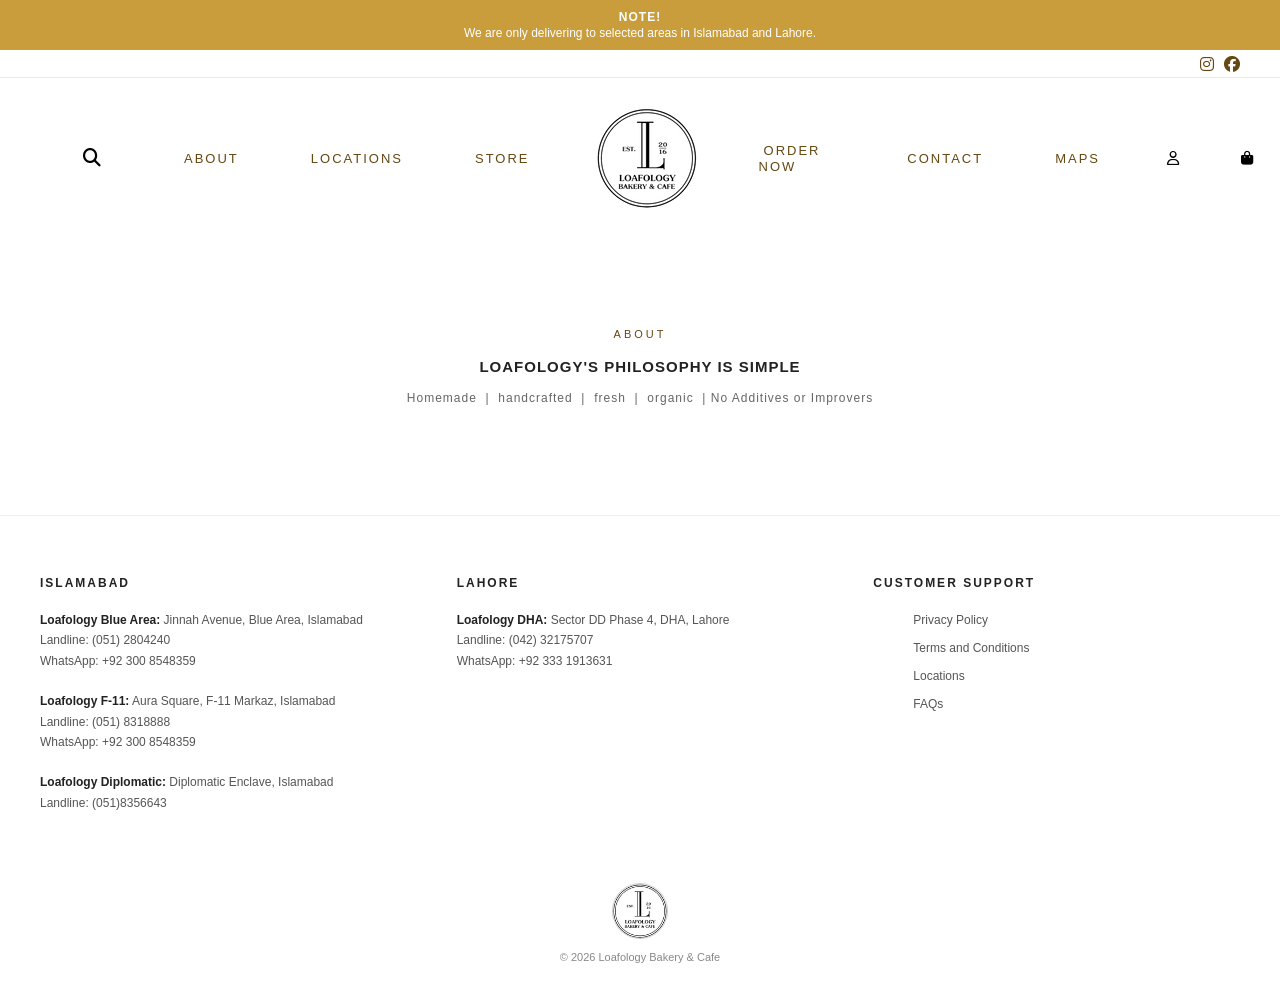
<file: website-clone/about.html>
<!DOCTYPE html>
<html lang="en">
<head>
    <meta charset="UTF-8">
    <meta name="viewport" content="width=device-width, initial-scale=1.0">
    <title>About — website-clone</title>
    <link rel="stylesheet" href="style.css">
    <link rel="stylesheet" href="https://cdnjs.cloudflare.com/ajax/libs/font-awesome/6.7.2/css/all.min.css">
</head>
<body>
    <header>
        <div class="anouncement-bar">
            <div class="anouncement-text">NOTE!</div>
            <div class="anouncement-link">
                We are only delivering to selected areas in Islamabad and Lahore.
            </div>
        </div>

        <div class="page">
            <div class="content">
                <i class="fa-brands fa-facebook"></i>
                <i class="fa-brands fa-instagram"></i>
            </div>
        </div>

        <div class="site-header">
            <ul>
                <li><div class="search-logo">
                    <i class="fa-solid fa-magnifying-glass"></i>
                </div></li>
                <li><a href="about.html"> about</a></li>
                <li><a href="locations.html"> locations</a></li>
                <li><a href="#"> store</a></li>
                <li><a href="index.html"><div class="logo"></div></a></li>
                <li><a href="order-now.html"> order now</a></li>
                <li><a href="contact.html"> contact</a></li>
                <li><a href="#"> maps</a></li>
                <li><i class="fa-regular fa-user"></i></li>
                <li><i class="fa-solid fa-bag-shopping"></i></li>
            </ul>
        </div>
    </header>

    <section class="about-page">
        <p class="about-eyebrow">About</p>
        <h1 class="about-headline"> Loafology's philosophy is simple</h1>
        <p class="about-subline">Homemade &nbsp;|&nbsp; handcrafted &nbsp;|&nbsp; fresh &nbsp;|&nbsp; organic &nbsp;|&nbsp;No Additives or Improvers </p>
    </section>

    <footer class="site-footer-locations">
        <div class="footer-locations-container">
            <div class="footer-location-col">
                <h4>Islamabad</h4>
                <div class="location-block">
                    <p><strong>Loafology Blue Area:</strong> Jinnah Avenue, Blue Area, Islamabad</p>
                    <p>Landline: (051) 2804240</p>
                    <p>WhatsApp: +92 300 8548359</p>
                </div>

                <div class="location-block">
                    <p><strong>Loafology F-11:</strong> Aura Square, F-11 Markaz, Islamabad</p>
                    <p>Landline: (051) 8318888</p>
                    <p>WhatsApp: +92 300 8548359</p>
                </div>

                <div class="location-block">
                    <p><strong>Loafology Diplomatic:</strong> Diplomatic Enclave, Islamabad</p>
                    <p>Landline: (051)8356643</p>
                </div>
            </div>

            <div class="footer-location-col">
                <h4>Lahore</h4>
                <div class="location-block">
                    <p><strong>Loafology DHA:</strong> Sector DD Phase 4, DHA, Lahore</p>
                    <p>Landline: (042) 32175707</p>
                    <p>WhatsApp: +92 333 1913631</p>
                </div>
            </div>

            <div class="footer-location-col">
                <h4>Customer Support</h4>
                <ul>
                    <li><a href="#">Privacy Policy</a></li>
                    <li><a href="#">Terms and Conditions</a></li>
                    <li><a href="locations.html">Locations</a></li>
                    <li><a href="#">FAQs</a></li>
                </ul>
            </div>

        </div>

        <div class="footer-logo-bottom">
            <div class="footer-logo-badge"></div>
            <p>&copy; 2026 Loafology Bakery & Cafe</p>
        </div>
    </footer>
</body>
</html>
</file>
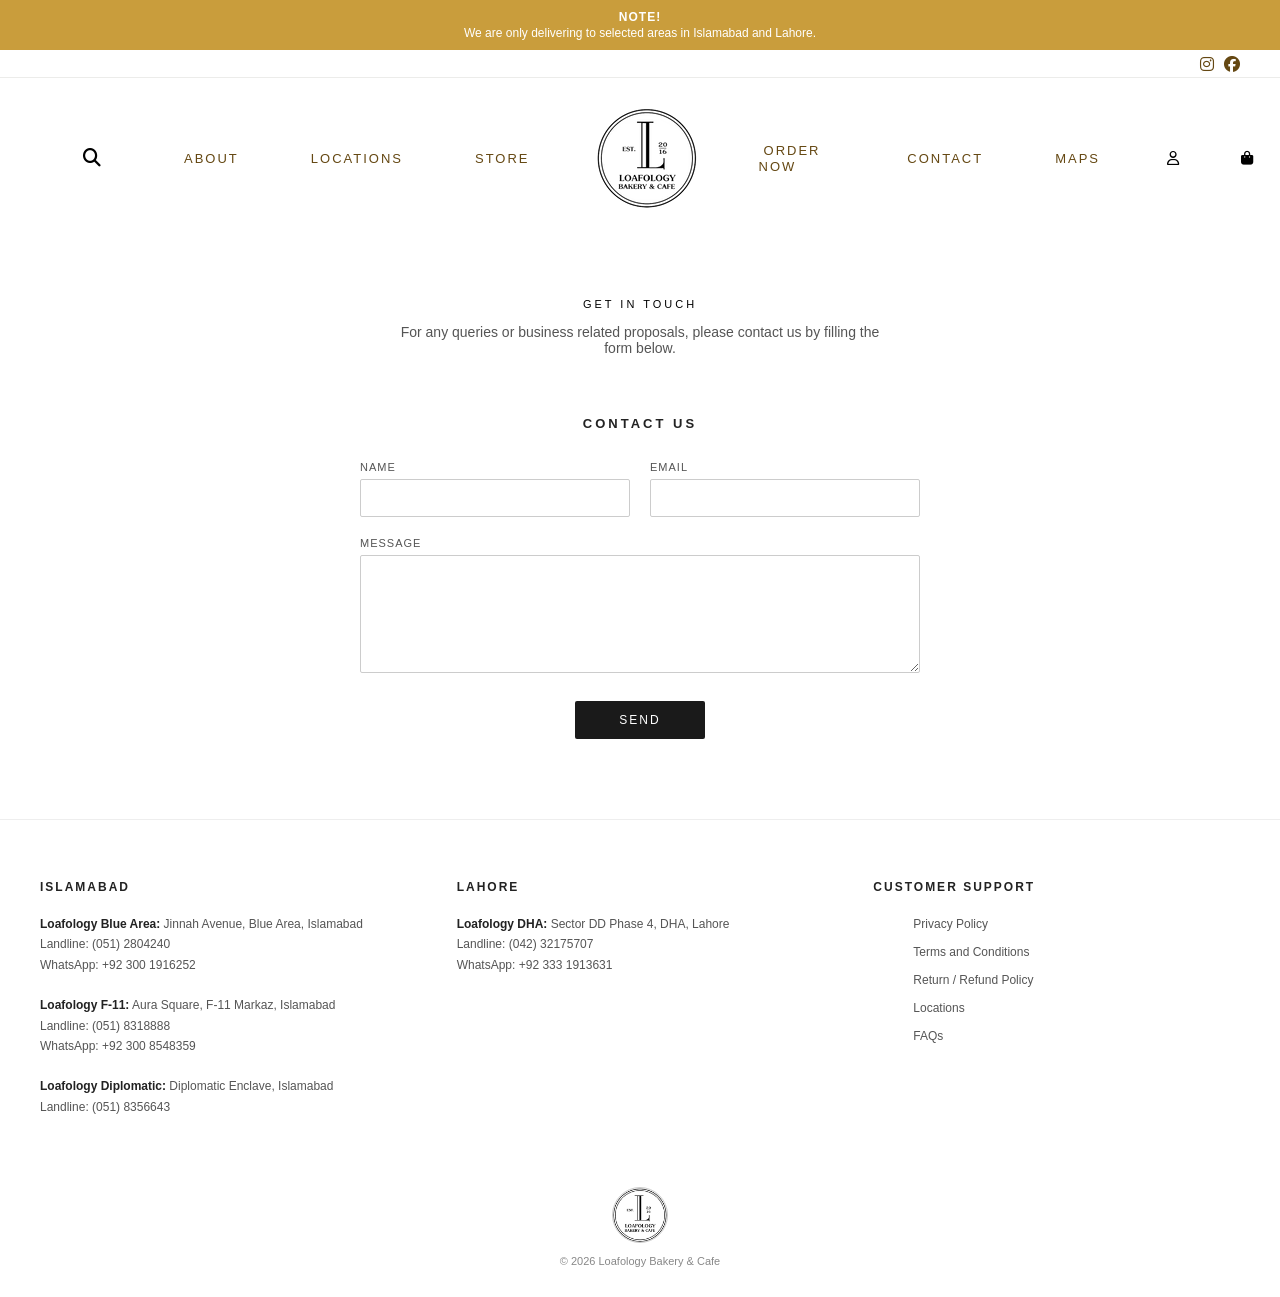
<file: website-clone/contact.html>
<!DOCTYPE html>
<html lang="en">
<head>
    <meta charset="UTF-8">
    <meta name="viewport" content="width=device-width, initial-scale=1.0">
    <title>Contact — website-clone</title>
    <link rel="stylesheet" href="style.css">
    <link rel="stylesheet" href="https://cdnjs.cloudflare.com/ajax/libs/font-awesome/6.7.2/css/all.min.css">
</head>
<body>
    <header>
        <div class="anouncement-bar">
            <div class="anouncement-text">NOTE!</div>
            <div class="anouncement-link">
                We are only delivering to selected areas in Islamabad and Lahore.
            </div>
        </div>

        <div class="page">
            <div class="content">
                <i class="fa-brands fa-facebook"></i>
                <i class="fa-brands fa-instagram"></i>
            </div>
        </div>

        <div class="site-header">
            <ul>
                <li><div class="search-logo">
                    <i class="fa-solid fa-magnifying-glass"></i>
                </div></li>
                <li><a href="about.html"> about</a></li>
                <li><a href="locations.html"> locations</a></li>
                <li><a href="#"> store</a></li>
                <li><a href="index.html"><div class="logo"></div></a></li>
                <li><a href="order-now.html"> order now</a></li>
                <li><a href="contact.html"> contact</a></li>
                <li><a href="#"> maps</a></li>
                <li><i class="fa-regular fa-user"></i></li>
                <li><i class="fa-solid fa-bag-shopping"></i></li>
            </ul>
        </div>
    </header>

    <section class="contact-hero">
        <p class="eyebrow">Get In Touch</p>
        <p class="contact-intro">
            For any queries or business related proposals, please contact us by filling the form below.
        </p>
    </section>

    <section class="contact-form-section">
        <h2 class="form-heading">Contact Us</h2>
        <form class="contact-form-grid">
            <div class="form-row">
                <div class="form-field">
                    <label for="c-name">Name</label>
                    <input type="text" id="c-name" name="name" required>
                </div>
                <div class="form-field">
                    <label for="c-email">Email</label>
                    <input type="email" id="c-email" name="email" required>
                </div>
            </div>

            <div class="form-field full">
                <label for="c-message">Message</label>
                <textarea id="c-message" name="message" rows="6" required></textarea>
            </div>

            <button type="submit" class="send-btn">Send</button>
        </form>
    </section>

    <footer class="site-footer-locations">
        <div class="footer-locations-container">

            <div class="footer-location-col">
                <h4>Islamabad</h4>

                <div class="location-block">
                    <p><strong>Loafology Blue Area:</strong> Jinnah Avenue, Blue Area, Islamabad</p>
                    <p>Landline: (051) 2804240</p>
                    <p>WhatsApp: +92 300 1916252</p>
                </div>

                <div class="location-block">
                    <p><strong>Loafology F-11:</strong> Aura Square, F-11 Markaz, Islamabad</p>
                    <p>Landline: (051) 8318888</p>
                    <p>WhatsApp: +92 300 8548359</p>
                </div>

                <div class="location-block">
                    <p><strong>Loafology Diplomatic:</strong> Diplomatic Enclave, Islamabad</p>
                    <p>Landline: (051) 8356643</p>
                </div>
            </div>

            <div class="footer-location-col">
                <h4>Lahore</h4>

                <div class="location-block">
                    <p><strong>Loafology DHA:</strong> Sector DD Phase 4, DHA, Lahore</p>
                    <p>Landline: (042) 32175707</p>
                    <p>WhatsApp: +92 333 1913631</p>
                </div>
            </div>

            <div class="footer-location-col">
                <h4>Customer Support</h4>
                <ul>
                    <li><a href="#">Privacy Policy</a></li>
                    <li><a href="#">Terms and Conditions</a></li>
                    <li><a href="#">Return / Refund Policy</a></li>
                    <li><a href="locations.html">Locations</a></li>
                    <li><a href="#">FAQs</a></li>
                </ul>
            </div>

        </div>

        <div class="footer-logo-bottom">
            <div class="footer-logo-badge"></div>
            <p>&copy; 2026 Loafology Bakery & Cafe</p>
        </div>
    </footer>
</body>
</html>
</file>
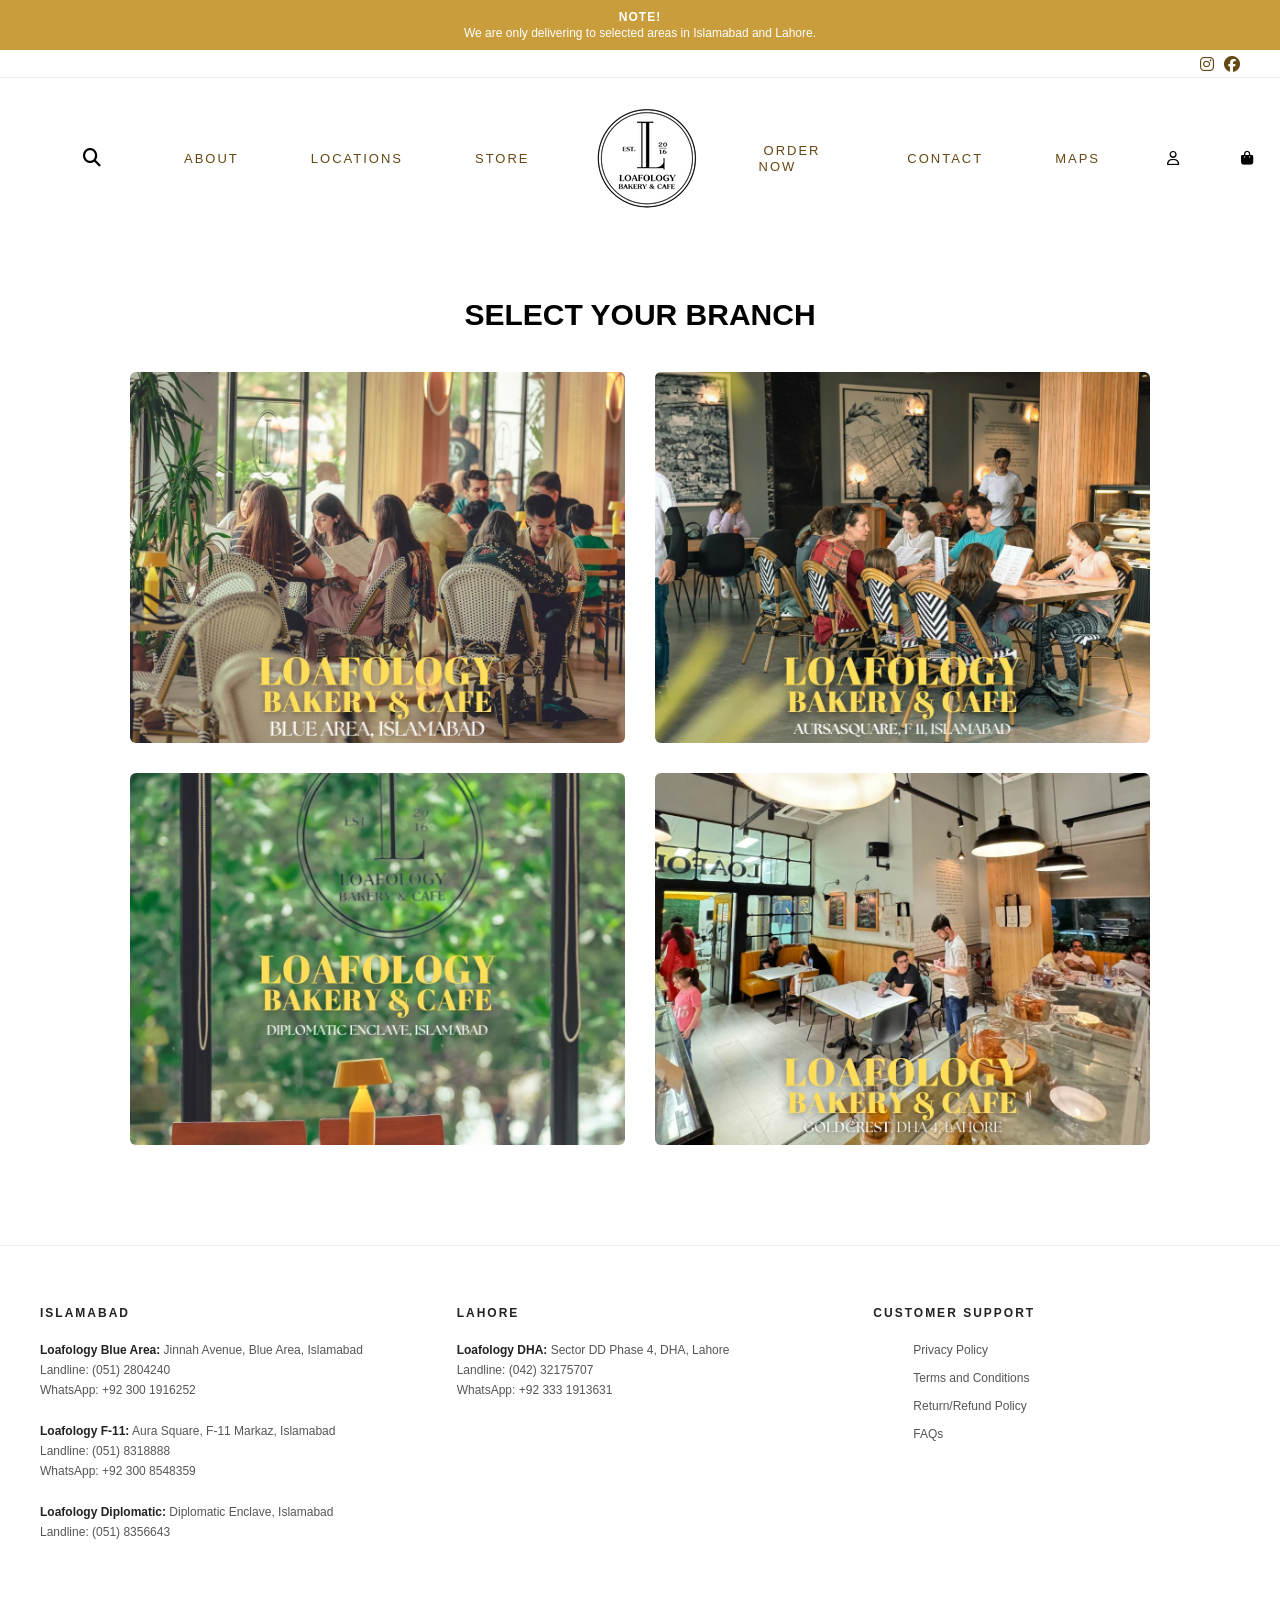
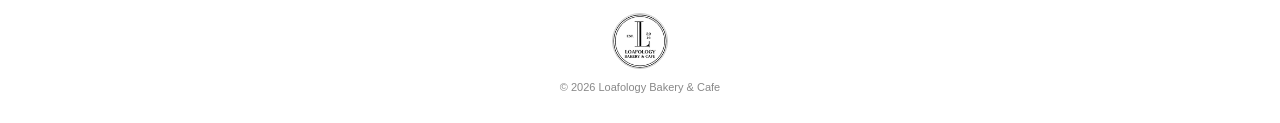
<file: website-clone/locations.html>
<!DOCTYPE html>
<html lang="en">
<head>
    <meta charset="UTF-8">
    <meta name="viewport" content="width=device-width, initial-scale=1.0">
    <title>Locations — website-clone</title>
    <link rel="stylesheet" href="style.css">
    <link rel="stylesheet" href="https://cdnjs.cloudflare.com/ajax/libs/font-awesome/6.7.2/css/all.min.css">
</head>
<body>
    <header>
        <div class="anouncement-bar">
            <div class="anouncement-text">NOTE!</div>
            <div class="anouncement-link">
                We are only delivering to selected areas in Islamabad and Lahore.
            </div>
        </div>

        <div class="page">
            <div class="content">
                <i class="fa-brands fa-facebook"></i>
                <i class="fa-brands fa-instagram"></i>
            </div>
        </div>

        <div class="site-header">
            <ul>
                <li><div class="search-logo">
                    <i class="fa-solid fa-magnifying-glass"></i>
                </div></li>
                <li><a href="about.html"> about</a></li>
                <li><a href="locations.html"> locations</a></li>
                <li><a href="#"> store</a></li>
                <li><a href="index.html"><div class="logo"></div></a></li>
                <li><a href="order-now.html"> order now</a></li>
                <li><a href="contact.html"> contact</a></li>
                <li><a href="#"> maps</a></li>
                <li><i class="fa-regular fa-user"></i></li>
                <li><i class="fa-solid fa-bag-shopping"></i></li>
            </ul>
        </div>
    </header>

    <section class="branches-page">
        <h1 class="section-title">SELECT YOUR BRANCH</h1>
        <div class="branches-grid">
            <a href="#" class="branch-card">
                <img src="blue-area.webp" alt="Loafology Blue Area branch interior">
            </a>
            <a href="#" class="branch-card">
                <img src="aura-square.webp" alt="Loafology F-11 Aurasquare branch interior">  
            </a>
            <a href="#" class="branch-card">
                <img src="enclave.webp" alt="Loafology Diplomatic Enclave branch interior">
            </a>
            <a href="#" class="branch-card">
                <img src="gold-crest.webp" alt="Loafology DHA Lahore branch interior">
            </a>
        </div>
    </section>

    <footer class="site-footer-locations">
        <div class="footer-locations-container">

            <div class="footer-location-col">
                <h4>Islamabad</h4>

                <div class="location-block">
                    <p><strong>Loafology Blue Area:</strong> Jinnah Avenue, Blue Area, Islamabad</p>
                    <p>Landline: (051) 2804240</p>
                    <p>WhatsApp: +92 300 1916252</p>
                </div>

                <div class="location-block">
                    <p><strong>Loafology F-11:</strong> Aura Square, F-11 Markaz, Islamabad</p>
                    <p>Landline: (051) 8318888</p>
                    <p>WhatsApp: +92 300 8548359</p>
                </div>

                <div class="location-block">
                    <p><strong>Loafology Diplomatic:</strong> Diplomatic Enclave, Islamabad</p>
                    <p>Landline: (051) 8356643</p>
                </div>
            </div>

            <div class="footer-location-col">
                <h4>Lahore</h4>

                <div class="location-block">
                    <p><strong>Loafology DHA:</strong> Sector DD Phase 4, DHA, Lahore</p>
                    <p>Landline: (042) 32175707</p>
                    <p>WhatsApp: +92 333 1913631</p>
                </div>
            </div>

            <div class="footer-location-col">
                <h4>Customer Support</h4>
                <ul>
                    <li><a href="#">Privacy Policy</a></li>
                    <li><a href="#">Terms and Conditions</a></li>
                    <li><a href="#">Return/Refund  Policy  </a></li>
                  <!--  <li><a href="locations.html">Locations</a></li> -->
                    <li><a href="#">FAQs</a></li>
                </ul>
            </div>

        </div>

        <div class="footer-logo-bottom">
            <div class="footer-logo-badge"></div>
            <p>&copy; 2026 Loafology Bakery & Cafe</p>
        </div>
    </footer>
</body>
</html>
</file>
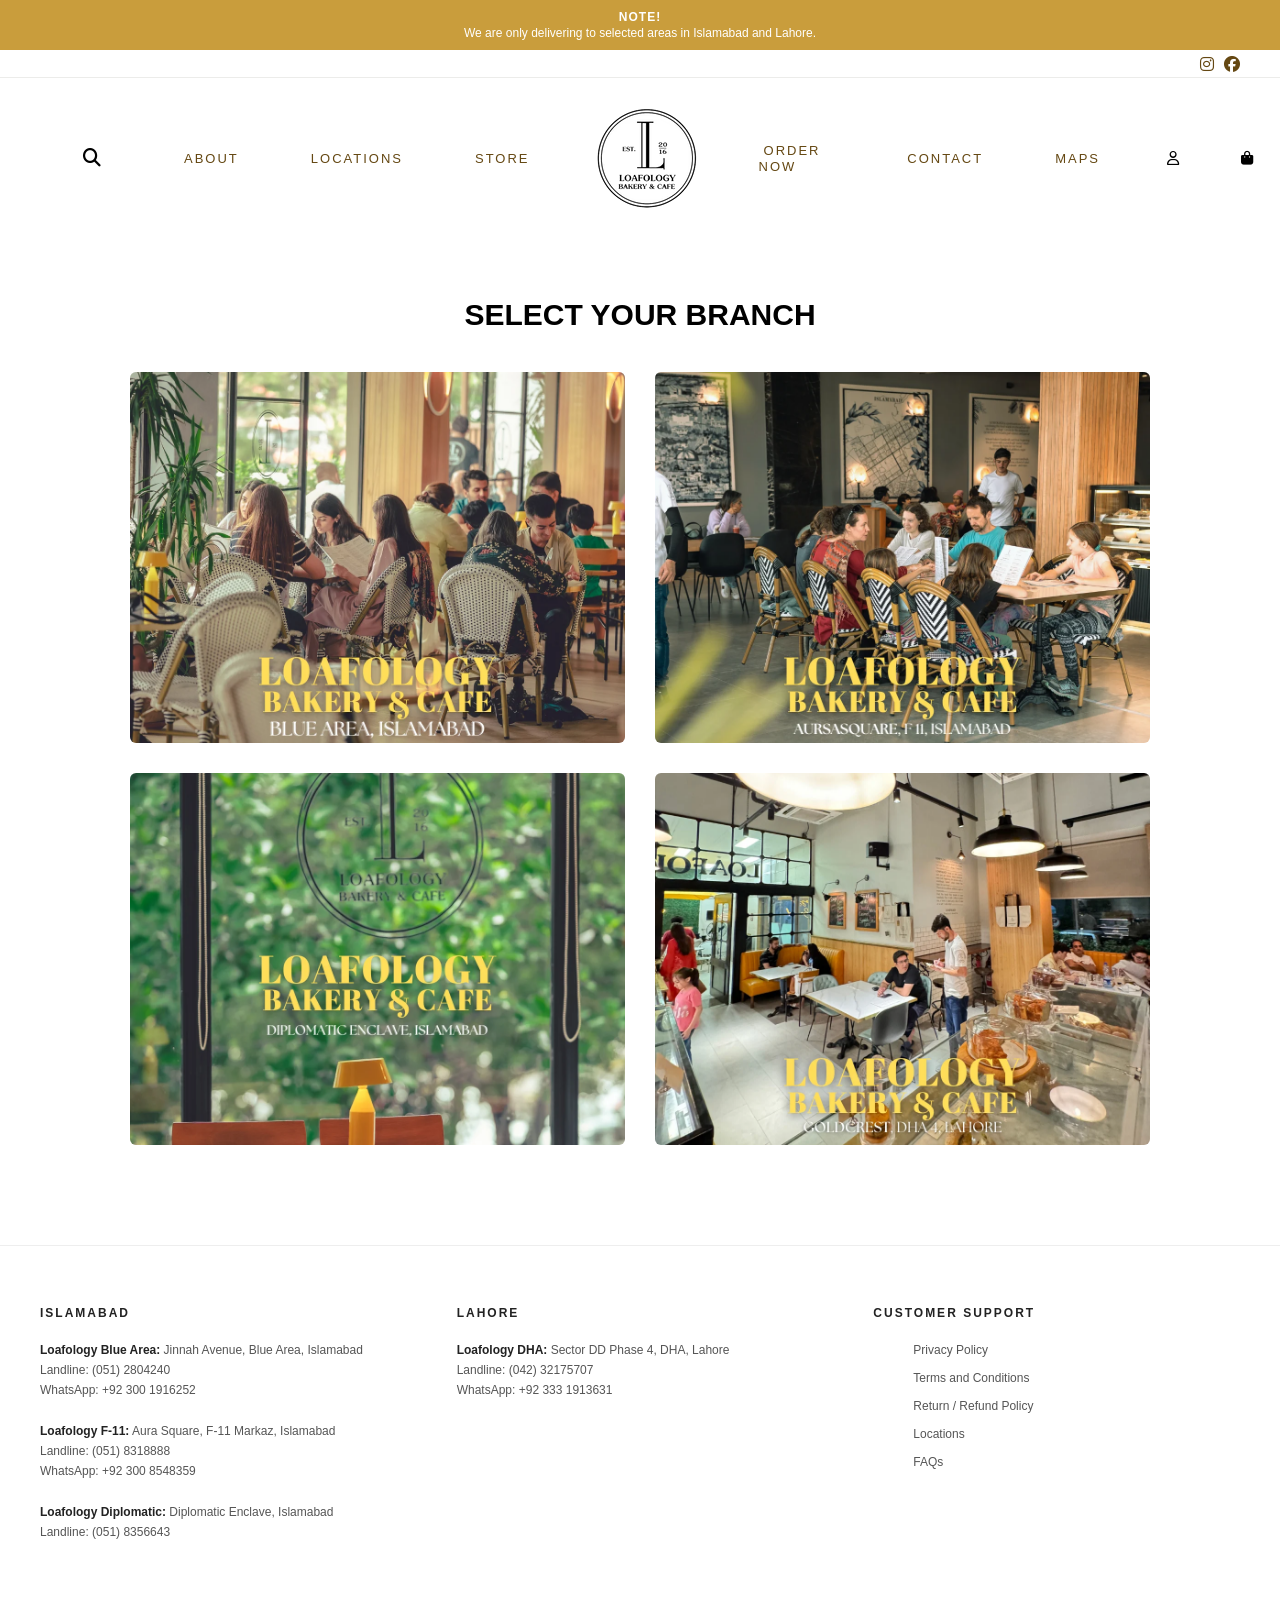
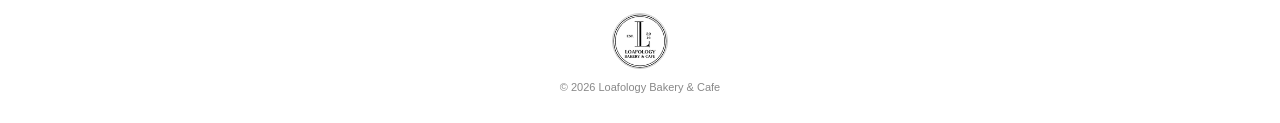
<file: website-clone/order-now.html>
<!DOCTYPE html>
<html lang="en">
<head>
    <meta charset="UTF-8">
    <meta name="viewport" content="width=device-width, initial-scale=1.0">
    <title>Order Now — website-clone</title>
    <link rel="stylesheet" href="style.css">
    <link rel="stylesheet" href="https://cdnjs.cloudflare.com/ajax/libs/font-awesome/6.7.2/css/all.min.css">
</head>
<body>
    <header>
        <div class="anouncement-bar">
            <div class="anouncement-text">NOTE!</div>
            <div class="anouncement-link">
                We are only delivering to selected areas in Islamabad and Lahore.
            </div>
        </div>

        <div class="page">
            <div class="content">
                <i class="fa-brands fa-facebook"></i>
                <i class="fa-brands fa-instagram"></i>
            </div>
        </div>

        <div class="site-header">
            <ul>
                <li><div class="search-logo">
                    <i class="fa-solid fa-magnifying-glass"></i>
                </div></li>
                <li><a href="about.html"> about</a></li>
                <li><a href="locations.html"> locations</a></li>
                <li><a href="#"> store</a></li>
                <li><a href="index.html"><div class="logo"></div></a></li>
                <li><a href="order-now.html"> order now</a></li>
                <li><a href="contact.html"> contact</a></li>
                <li><a href="#"> maps</a></li>
                <li><i class="fa-regular fa-user"></i></li>
                <li><i class="fa-solid fa-bag-shopping"></i></li>
            </ul>
        </div>
    </header>

    <section class="branches-page">
        <h1 class="section-title">SELECT YOUR BRANCH</h1>
        <div class="branches-grid">
            <a href="#" class="branch-card">
                <img src="blue-area.webp" alt="Loafology Blue Area branch interior">
            </a>
            <a href="#" class="branch-card">
                <img src="aura-square.webp" alt="Loafology F-11 Aurasquare branch interior">
            </a>
            <a href="#" class="branch-card">
                <img src="enclave.webp" alt="Loafology Diplomatic Enclave branch interior">
            </a>
            <a href="#" class="branch-card">
                <img src="gold-crest.webp" alt="Loafology DHA Lahore branch interior">
            </a>
        </div>
    </section>

    <footer class="site-footer-locations">
        <div class="footer-locations-container">

            <div class="footer-location-col">
                <h4>Islamabad</h4>
                <div class="location-block">
                    <p><strong>Loafology Blue Area:</strong> Jinnah Avenue, Blue Area, Islamabad</p>
                    <p>Landline: (051) 2804240</p>
                    <p>WhatsApp: +92 300 1916252</p>
                </div>
                <div class="location-block">
                    <p><strong>Loafology F-11:</strong> Aura Square, F-11 Markaz, Islamabad</p>
                    <p>Landline: (051) 8318888</p>
                    <p>WhatsApp: +92 300 8548359</p>
                </div>

                <div class="location-block">
                    <p><strong>Loafology Diplomatic:</strong> Diplomatic Enclave, Islamabad</p>
                    <p>Landline: (051) 8356643</p>
                </div>
            </div>

            <div class="footer-location-col">
                <h4>Lahore</h4>

                <div class="location-block">
                    <p><strong>Loafology DHA:</strong> Sector DD Phase 4, DHA, Lahore</p>
                    <p>Landline: (042) 32175707</p>
                    <p>WhatsApp: +92 333 1913631</p>
                </div>
            </div>

            <div class="footer-location-col">
                <h4>Customer Support</h4>
                <ul>
                    <li><a href="#">Privacy Policy</a></li>
                    <li><a href="#">Terms and Conditions</a></li>
                    <li><a href="#">Return / Refund Policy</a></li>
                    <li><a href="locations.html">Locations</a></li>
                    <li><a href="#">FAQs</a></li>
                </ul>
            </div>

        </div>

        <div class="footer-logo-bottom">
            <div class="footer-logo-badge"></div>
            <p>&copy; 2026 Loafology Bakery & Cafe</p>
        </div>
    </footer>
</body>
</html>
</file>
<file: website-clone/style.css>
* {
    margin: 0;
    font-family: Arial, sans-serif;
    box-sizing: border-box;
}
body {
    width: 100%;
    overflow-x: hidden;
}
.anouncement-bar {
    background-color: #c99d3c;
    color: white;
    text-align: center;
    padding: 10px 0;
    width: 100%;

}
.anouncement-text {
   font-weight: bold;
    font-size: 12px;
    letter-spacing: 1px;
    margin-bottom: 2px;
}
.anouncement-link {
      font-size: 12px;
}
.page {
    height: 28px;
    color: #654813;
    max-width: 100%;
    margin: 0 auto;
    border-bottom: .1px solid  rgb(236, 236, 234);
}
.content {
    height: 28px;
    padding: 0px 40px;
    flex-direction: row-reverse;
    display: flex;
    align-items: center;
    gap: 10px;
}
.site-header {
    display: flex;
    justify-content: center;
    align-items: center;
    height: 160px;
    width: 100%;
    gap: 48px;
    position: relative;
}
.site-header ul {
    display: flex;
    justify-content: center;
    align-items: center;
    align-content: center;
    gap: 8px;
}
.site-header ul li {
    list-style: none;
    margin-left: 27px;
    margin-top: 27px;
    margin-bottom: 27px;
    margin-right: 27px;
    font-size: 14px;
}
.site-header ul li a {
    text-transform: uppercase;
    font-size: 13px;
    letter-spacing: 2px;
    font-weight: 500;
    text-decoration: none;
    margin-left: 5px;
    margin-right: 5px;
    color: #654813;
}
.logo {
    background-image: url(logo.png.avif);
     background-size: contain;
    background-repeat: no-repeat;
    background-position: center;
    border-radius: 50%;
    height: 100px;
    width: 100px;
    display: flex;
    flex-direction: column;
    gap: 5px;
    align-items: center;
    justify-content: center;
    text-align: center;
    align-items: center;
    flex-shrink: 0;
}
.search-logo {
    height: 50px;
    width: 50px;
    display: flex;
    align-items: center;
    justify-content: center;
    font-size: 18px;
}

/*  Slider  */

.container {
    width: 100%;
}

.slider-wrapper {
    position: relative;
    max-width: 100%;
    aspect-ratio: 16 / 9;
    overflow: hidden;
    box-shadow: 0 1.5rem 3rem -0.75rem hsla(0, 0%, 0%, 0.25);
}

.slide-radio {
    display: none;
}

.slides {
    display: flex;
    width: 100%;
    height: 100%;
    transition: transform 0.6s ease-in-out;
}

.slide {
    flex: 1 0 100%;
    position: relative;
}

.slide img {
    width: 100%;
    height: 100%;
    object-fit: cover;
    display: block;
}

.slide-caption {
    position: absolute;
    inset: 0;
    display: flex;
    flex-direction: column;
    align-items: center;
    justify-content: center;
    text-align: center;
    padding: 0 40px;
    color: #ffffff;
    text-shadow: 0 2px 8px rgba(0, 0, 0, 0.6);
}

.slide-caption h2 {
    font-family: sans-serif;
    text-transform: uppercase;
    font-size: 48px;
    letter-spacing: 1px;
    margin-bottom: 10px;
}

.slide-caption p {
    font-size: 16px;
    letter-spacing: 1px;
}

#slide-2:checked ~ .slides {
    transform: translateX(-100%);
}

/*  Dot navigation  */

.slider-nav {
    position: absolute;
    bottom: 20px;
    left: 50%;
    transform: translateX(-50%);
    display: flex;
    gap: 10px;
    z-index: 2;
}

.slider-nav .dot {
    display: block;
    width: 10px;
    height: 10px;
    border-radius: 50%;
    background-color: rgba(255, 255, 255, 0.5);
    border: 1px solid rgba(255, 255, 255, 0.8);
    cursor: pointer;
    transition: background-color 0.3s ease;
}

#slide-1:checked ~ .slider-nav label[for="slide-1"] {
    background-color: #ffffff;
}
#slide-2:checked ~ .slider-nav label[for="slide-2"] {
    background-color: #ffffff;
}

/*  Arrow navigation  */

.slider-arrow {
    position: absolute;
    top: 50%;
    transform: translateY(-50%);
    background: rgba(0, 0, 0, 0.35);
    color: #fff;
    border: none;
    font-size: 20px;
    padding: 12px 16px;
    cursor: pointer;
    border-radius: 50%;
    z-index: 2;
    transition: background-color 0.2s ease;
    display: none;
    align-items: center;
    justify-content: center;
}

.slider-arrow:hover {
    background: rgba(0, 0, 0, 0.6);
}

.slider-prev {
    left: 20px;
}

.slider-next {
    right: 20px;
}

#slide-1:checked ~ .show-on-slide-1 {
    display: flex;
}
#slide-2:checked ~ .show-on-slide-2 {
    display: flex;
}

.text h2 {
    justify-content: center;
    align-items: center;
    text-align: center;
    margin: 0px 0px 15px;
    padding-top: 40px;
    padding-left: 80px;
    padding-right: 80px;
}
.text p{
    justify-content: center;
    align-items: center;
    text-align: center;
    margin: 0px 0px 15px;
    padding-left: 80px;
    padding-right: 80px;
    padding-top: 10px;
    padding-bottom: 40px;
}
.shop-image {
    background-image: url(shop-image.webp);
    display: flex;
    height: 100vh;
    width: 100%;
    justify-content: center;
    align-items: center;
    background-size: cover;
    background-repeat: no-repeat;
    background-position: center;
}

/*  About section  */

.info {
    display: flex;
    flex-direction: row-reverse;
     align-items: center;
    gap: 50px;
    max-width: 1200px;
    margin: 80px auto;
    padding: 0 40px;
}

.info-image {
    flex: 1;
    height: 450px;
}

.info-image img {
    width: 100%;
    height: 100%;
    object-fit: cover;
    border-radius: 8px;
    display: block;
}

.info-text {
    flex: 1;
}

.info-text h2 {
    font-family: sans-serif;
    font-size: 32px;
    color: black;
    margin-bottom: 20px;
}

.info-text p {
    font-size: 15px;
    font-family: sans-serif;
    line-height: 1.7;
    color: black;
    margin-bottom: 16px;
}

.info-btn {
    display: inline-block;
    margin-top: 10px;
    padding: 12px 28px;
    background-color: black;
    color: #fff;
    text-decoration: none;
    font-size: 13px;
    letter-spacing: 1px;
    text-transform: uppercase;
    border-radius: 4px;
}

/*  Menu section  */

.menu {
    max-width: 1200px;
    margin: 60px auto 100px;
    padding: 0 40px;
}

.section-title {
    text-align: center;
    font-size: 30px;
    color: black;
    margin-bottom: 40px;
}

.menu-slider {
    display: flex;
    gap: 24px;
    overflow-x: auto;
    scroll-snap-type: x mandatory;
    padding-bottom: 10px;

    scrollbar-width: none;
    -ms-overflow-style: none;
}

.menu-slider::-webkit-scrollbar {
    display: none;
}

.menu-item {
    flex: 0 0 240px;
    scroll-snap-align: start;
    text-align: center;
}

.menu-item img {
    width: 100%;
    height: 200px;
    object-fit: cover;
    border-radius: 8px;
    display: block;
}

.menu-item h3 {
    margin-top: 14px;
    font-size: 16px;
    letter-spacing: 1px;
    text-transform: uppercase;
    color: #654813;
}

/*  About page  */

.about-page {
    max-width: 700px;
    margin: 0 auto;
    padding: 90px 20px 110px;
    text-align: center;
}

.about-eyebrow {
    font-size: 11px;
    letter-spacing: 3px;
    text-transform: uppercase;
    color: #654813;
    margin-bottom: 18px;
}

.about-headline {
    font-size: 15px;
    font-weight: 700;
    letter-spacing: 1px;
    text-transform: uppercase;
    margin-bottom: 16px;
    color: #222;
}

.about-subline {
    font-size: 12px;
    letter-spacing: 1px;
    color: #666;
}

/*  Locations & Order Now  */

.branches-page {
    max-width: 1100px;
    margin: 60px auto 100px;
    padding: 0 40px;
    text-align: center;
}

.branches-grid {
    display: grid;
    grid-template-columns: repeat(2, 1fr);
    gap: 30px;
    margin-top: 40px;
}

.order-now-btn-wrap {
    text-align: center;
    margin-top: 40px;
}

.branch-card {
    position: relative;
    display: block;
    aspect-ratio: 4 / 3;
    overflow: hidden;
    border-radius: 6px;
    text-decoration: none;
}

.branch-card img {
    width: 100%;
    height: 100%;
    object-fit: cover;
    display: block;
    transition: transform 0.3s ease;
}

.branch-card:hover img {
    transform: scale(1.05);
}

.branch-overlay {
    position: absolute;
    inset: 0;
    display: flex;
    flex-direction: column;
    align-items: center;
    justify-content: center;
    text-align: center;
    background: linear-gradient(rgba(0, 0, 0, 0.25), rgba(0, 0, 0, 0.5));
    padding: 20px;
}

.branch-brand {
    font-size: 26px;
    font-weight: 700;
    letter-spacing: 2px;
    text-transform: uppercase;
    color: #f4c752;
}

.branch-tagline {
    font-size: 13px;
    letter-spacing: 3px;
    text-transform: uppercase;
    color: #f4c752;
    margin: 6px 0 14px;
}

.branch-location {
    font-size: 12px;
    letter-spacing: 2px;
    text-transform: uppercase;
    color: #ffffff;
}

/* Contact page */

.contact-hero {
    text-align: center;
    padding: 60px 20px 20px;
}

.eyebrow {
    font-size: 11px;
    letter-spacing: 3px;
    text-transform: uppercase;
    color: black;
    margin-bottom: 14px;
}

.contact-intro {
    font-size: 14px;
    color: #555;
    max-width: 480px;
    margin: 0 auto;
}

.contact-form-section {
    max-width: 600px;
    margin: 40px auto 80px;
    padding: 0 20px;
    text-align: center;
}

.form-heading {
    font-size: 13px;
    letter-spacing: 3px;
    text-transform: uppercase;
    margin-bottom: 30px;
    color: #222;
}

.form-row {
    display: flex;
    gap: 20px;
    margin-bottom: 20px;
}

.form-field {
    flex: 1;
    text-align: left;
}

.form-field.full {
    margin-bottom: 24px;
}

.form-field label {
    display: block;
    font-size: 11px;
    letter-spacing: 1px;
    text-transform: uppercase;
    margin-bottom: 6px;
    color: #555;
}

.form-field input,
.form-field textarea {
    width: 100%;
    padding: 10px 12px;
    border: 1px solid #ccc;
    border-radius: 2px;
    font-size: 14px;
    font-family: inherit;
}

.send-btn {
    background-color: #1a1a1a;
    color: #fff;
    padding: 12px 44px;
    border: none;
    border-radius: 2px;
    font-size: 12px;
    letter-spacing: 2px;
    text-transform: uppercase;
    cursor: pointer;
}

.send-btn:hover {
    background-color: #333;
}

/*  footer  */

.site-footer-locations {
    background-color: #ffffff;
    color: #333;
    padding: 60px 40px 30px;
    border-top: 1px solid #eee;
}

.footer-locations-container {
    max-width: 1200px;
    margin: 0 auto;
    display: flex;
    flex-wrap: wrap;
    gap: 50px;
}

.footer-location-col {
    flex: 1;
    min-width: 220px;
}

.footer-location-col h4 {
    font-size: 12px;
    letter-spacing: 2px;
    text-transform: uppercase;
    margin-bottom: 20px;
    color: #222;
}

.location-block {
    margin-bottom: 20px;
    font-size: 12px;
    line-height: 1.7;
    color: #555;
}

.location-block strong {
    color: #222;
}

.footer-location-col ul {
    list-style: none;
}

.footer-location-col ul li {
    margin-bottom: 10px;
}

.footer-location-col ul li a {
    font-size: 12px;
    color: #555;
    text-decoration: none;
    text-transform: none;
    letter-spacing: 0;
}

.footer-location-col ul li a:hover {
    color: #000;
}

.footer-logo-bottom {
    text-align: center;
    margin-top: 50px;
}

.footer-logo-badge {
    background-image: url(logo.png.avif);
    justify-content: center;
    align-items: center;
    background-position: center;
    background-repeat: no-repeat;
    background-size: contain;
    display: flex;
    width: 56px;
    height: 56px;
    border-radius: 50%;
    border: 1px solid #ccc;
    margin: 0 auto 12px;
}

.footer-logo-bottom p {
    font-size: 11px;
    color: #888;
}

/* to Make Responsive  */

@media (max-width: 900px) {
.site-header {
    height: auto;
    padding: 20px 0;
}

.site-header ul {
    flex-wrap: wrap;
    row-gap: 10px;
}

.site-header ul li {
    margin: 8px 14px;
}

.info {
    flex-direction: column;
    margin: 50px auto;
    text-align: center;
}

.info-image {
    height: 320px;
    width: 100%;
}

.menu-item {
    flex: 0 0 200px;
}

.text p {
        padding-left: 40px;
        padding-right: 40px;
}

.shop-image {
     height: 60vh;
}

.branches-grid {
    grid-template-columns: 1fr;
 }
}

@media (max-width: 600px) {
.anouncement-text,
.anouncement-link {
     font-size: 11px;
}

.logo {
    width: 80px;
    height: 80px;
}

.site-header ul li a {
     font-size: 12px;
}

.info-text h2,
.section-title {
    font-size: 24px;
}

.slider-arrow {
    font-size: 14px;
     padding: 6px 10px;
}

.slider-nav {
    bottom: 12px;
}

.slide-caption {
    left: 20px;
    bottom: 30px;
}

.slide-caption h2 {
    height: auto;
    font-size: 20px;
}

.slide-caption p {
     height: auto;
    font-size: 12px;
}

.text h2 {
    font-size: 18px;
    padding-left: 20px;
    padding-right: 20px;
    padding-top: 30px;
 }

.text p {
    font-size: 14px;
    padding-left: 20px;
    padding-right: 20px;
    padding-bottom: 30px;
 }

.shop-image {
    height: 40vh;
}

.footer-container {
    flex-direction: column;
    text-align: center;
}

.footer-social {
     justify-content: center;
}

.about-page {
    padding: 60px 20px 80px;
}

.about-subline {
    line-height: 1.8;
}

.branch-brand {
    font-size: 20px;
}

.branch-tagline {
    font-size: 11px;
}

.branch-location {
     font-size: 11px;
}

.form-row {
    flex-direction: column;
    gap: 16px;
}

.footer-locations-container {
    flex-direction: column;
    text-align: center;
     gap: 30px;
}

.footer-location-col ul {
    padding: 0;
}
}
</file>
